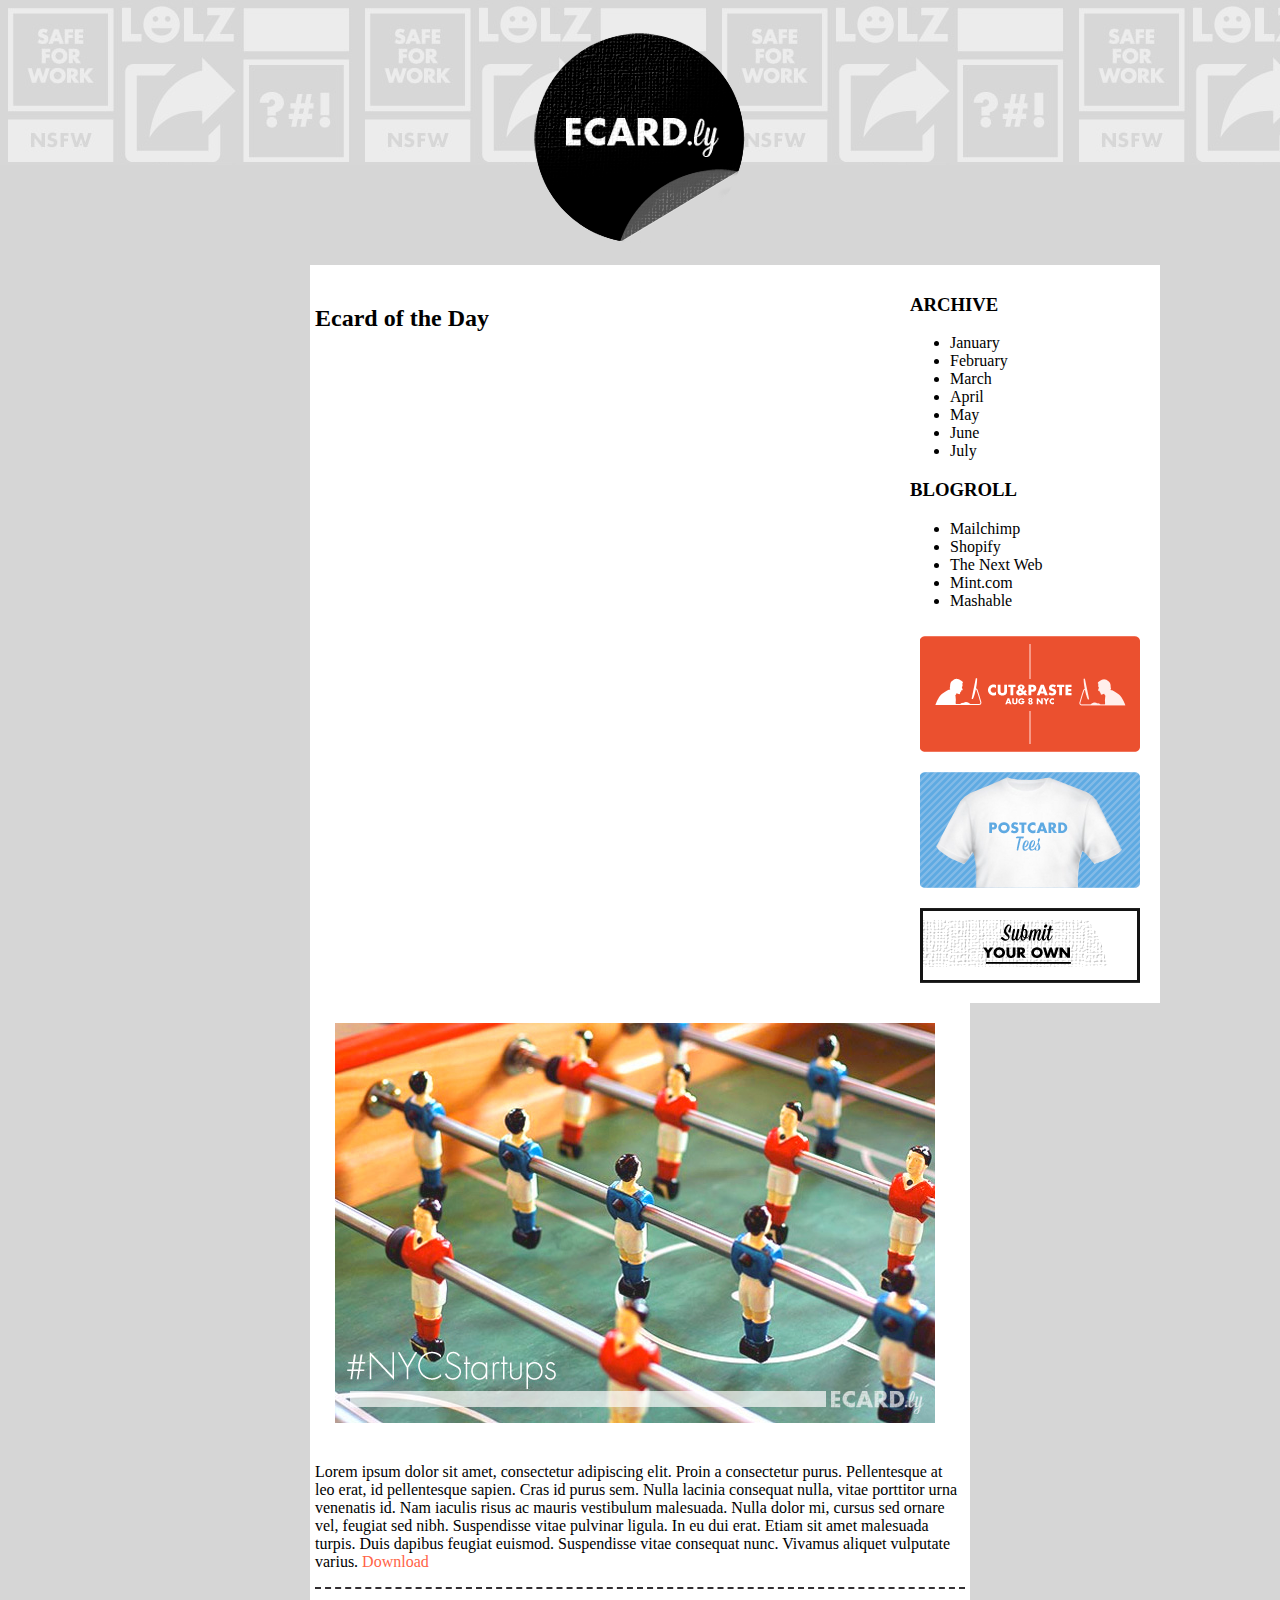
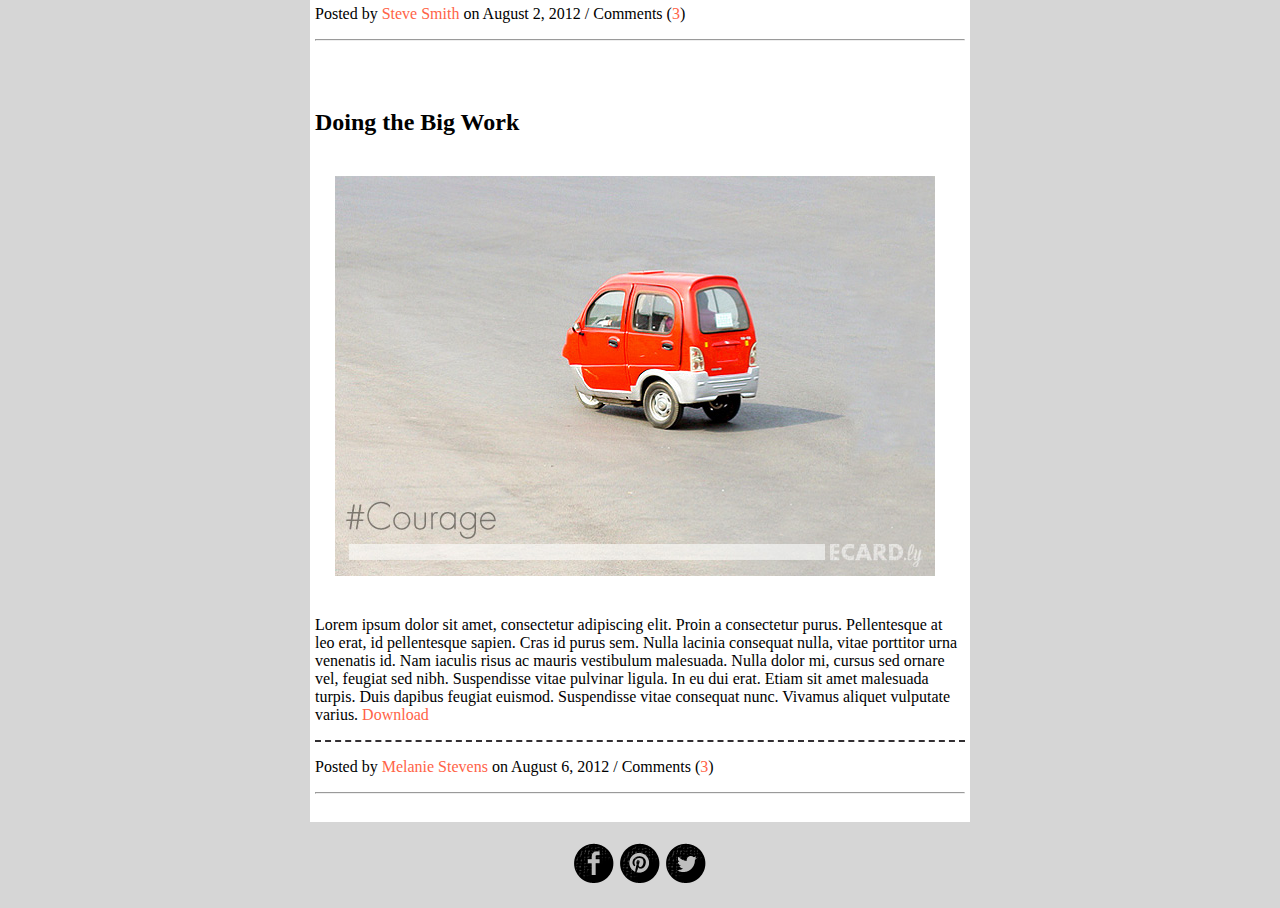
<file: w2_d1/index.html>
<!DOCTYPE html>
<html lang="en">
<head>
  <meta charset="UTF-8">
  <meta name="viewport" content="width=device-width, initial-scale=1.0">
  <meta http-equiv="X-UA-Compatible" content="ie=edge">
  <link rel="stylesheet" href="css/style.css">
  <title>Document</title>
</head>
<body>
<header>
  <div class="logo">
      <img class="logo" src="images/logo.png" alt="ecardly logo">
  </div>
</header>
<aside>
  <h3>ARCHIVE</h3>
    <ul>
      <li>January</li>
      <li>February</li>
      <li>March</li>
      <li>April</li>
      <li>May</li>
      <li>June</li>
      <li>July</li>
  </ul>
  <h3>BLOGROLL</h3>
  <ul>
    <li>Mailchimp</li>
    <li>Shopify</li>
    <li>The Next Web</li>
    <li>Mint.com</li>
    <li>Mashable</li>
  </ul>
  <img class="asideImg" src="images/ad-cut-and-paste.gif" alt="cut and paste event">
  <img class="asideImg" src="images/ad-postcard-tee.png" alt="postcard tees">
  <img class="asideImg" src="images/ad-submit-your-own.png" alt="submit your own">
</aside>

<article>
  <h2>Ecard of the Day</h2>
<img class="articleImg" src="images/ecard-nycstartups.jpg" alt="nyc start ups ecard">
  <p>Lorem ipsum dolor sit amet, consectetur adipiscing elit. Proin a consectetur purus. Pellentesque at leo erat, id pellentesque sapien. Cras id purus sem. Nulla lacinia consequat nulla, vitae porttitor urna venenatis id. Nam iaculis risus ac mauris vestibulum malesuada. Nulla dolor mi, cursus sed ornare vel, feugiat sed nibh. Suspendisse vitae pulvinar ligula. In eu dui erat. Etiam sit amet malesuada turpis. Duis dapibus feugiat euismod. Suspendisse vitae consequat nunc. Vivamus aliquet vulputate varius. <span class="highlight">Download</span></p>
  <hr class="dash" />
  <p>Posted by <span class="highlight">Steve Smith</span> on August 2, 2012 / Comments (<span class="highlight">3</span>)</p>
  <hr>
</article>

<article>
  <h2>Doing the Big Work</h2>
  <img class="articleImg" src="images/ecard-courage.jpg" alt="courage ecard">
  <p>Lorem ipsum dolor sit amet, consectetur adipiscing elit. Proin a consectetur purus. Pellentesque at leo erat, id pellentesque sapien. Cras id purus sem. Nulla lacinia consequat nulla, vitae porttitor urna venenatis id. Nam iaculis risus ac mauris vestibulum malesuada. Nulla dolor mi, cursus sed ornare vel, feugiat sed nibh. Suspendisse vitae pulvinar ligula. In eu dui erat. Etiam sit amet malesuada turpis. Duis dapibus feugiat euismod. Suspendisse vitae consequat nunc. Vivamus aliquet vulputate varius. <span class="highlight">Download</span></p>
  <hr class="dash" />
  <p>Posted by <span class="highlight">Melanie Stevens</span> on August 6, 2012 / Comments (<span class="highlight">3</span>)</p>
  <hr>
</article>


<footer>
  <img class="footerImg" src="images/social-icon-facebook.png" alt="facebook">
  <img class="footerImg" src="images/social-icon-pinterest.png" alt="pinterest">
  <img class="footerImg" src="images/social-icon-twitter.png" alt="twitter">
</footer>

</body>
</html>
</file>
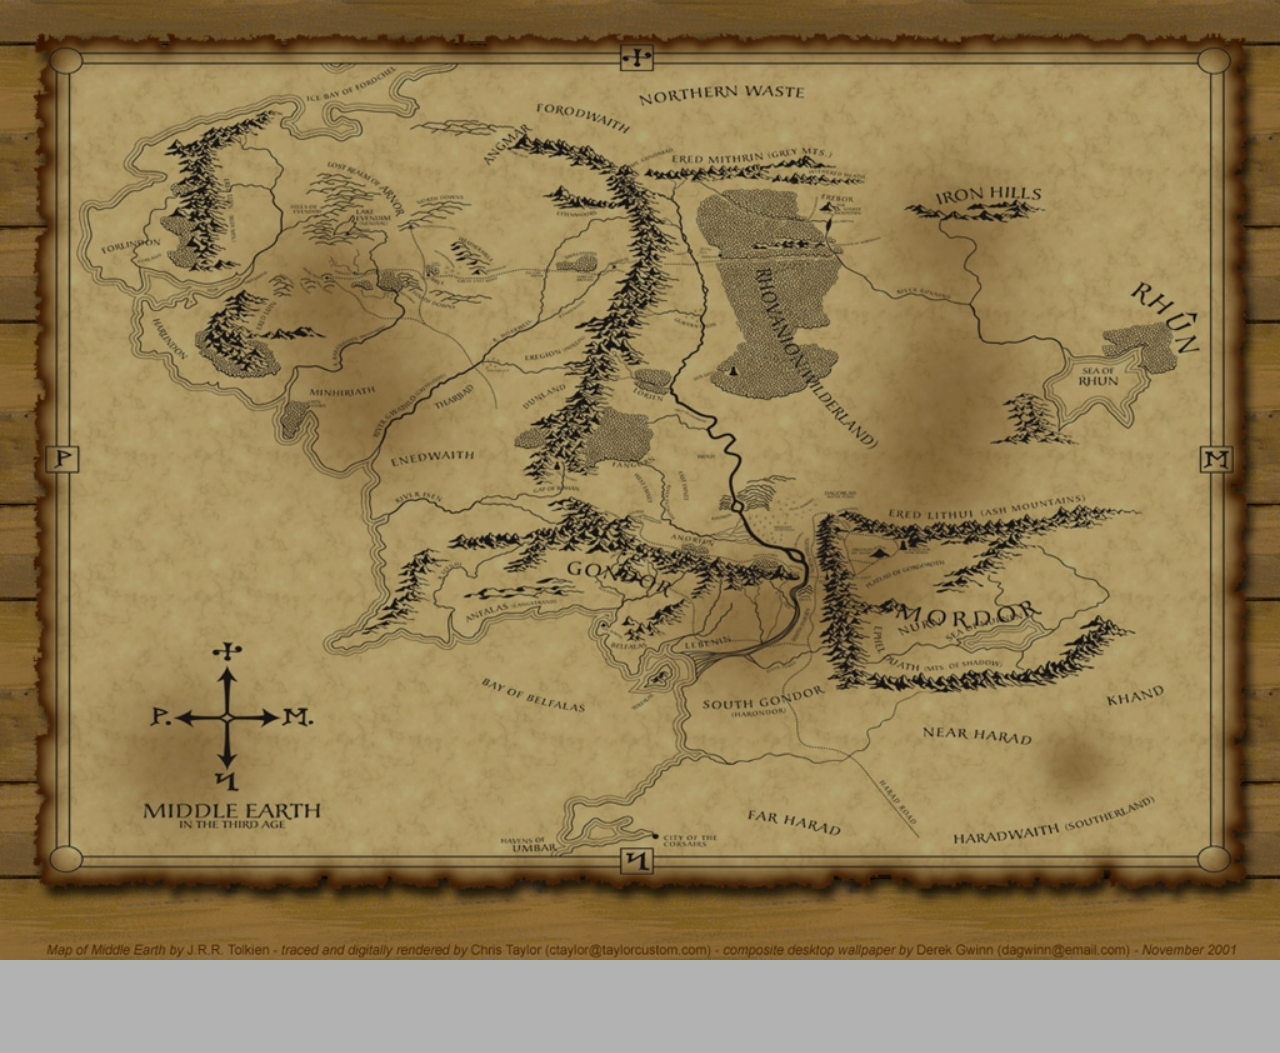
<file: Anthony_Melouney/w3_d1_jquery_lotr/index.html>
<!DOCTYPE html>
<html>
<head>
  <meta charset="utf-8">
  <title>The Fellowship of the Ring</title>
  <link rel="stylesheet" href="./stylesheets/style.css">
</head>
<body>
  <div class="overlay">
  </div>
  <audio id="nazgul-screech" src="./media/nazgul_screech.mp3"></audio>
  <audio id="hobbit-theme" src="./media/hobbit_theme.mp3"></audio>
  <script charset="utf-8">
    var nazgulScreech = function () {
      document.getElementById("nazgul-screech").play();
    };
    var playTheme = function () {
      document.getElementById("hobbit-theme").play();
    };
    playTheme();
  </script>
  <script src="./scripts/fellowship.js"></script>
</body>
</html>
</file>
<file: w2_d1/css/style.css>
/*Used display: inherit to center header and width: 100% for
footer but not totally sure reasoning of that (because aside
floated?)
*/
body {
  background-color: #D6D6D6;
  margin: auto;
}

header {
  background-image: url("../images/background.jpg");
  height: 165px;
  border-bottom: 100px solid #D6D6D6;
}

.logo {
  margin: auto;
  padding:15px;
  display:inherit;
}

.dash {
  border: 0 none;
  border-top: 2px dashed #322f32;
  background: none;
  height:0;
}

article {
  color: : #000000;
  background-color: white;
  width: 650px;
  margin: auto;
  padding: 20px 5px;
}

.highlight {
  text-shadow: bold;
  color: tomato;
}

.articleImg {
  margin:auto;
  padding: 20px;
}

aside {
  display: inline-block;
  float: right;
  margin-right: 120px;
  padding: 10px;
  background-color: white;
}

.asideImg {
  display:block;
  padding: 10px;
}

footer {
  text-align: center;
  margin: 20px;
}
</file>
<file: Anthony_Melouney/w3_d1_jquery_lotr/stylesheets/style.css>
html, body {
  height: 100%;
  width: 100%;
  margin: 0 0 0 0;
}


@font-face {
  font-family: Bilbo;
  src: url(../fonts/bilboregular.ttf);
}

@font-face {
  font-family: BilboBold;
  src: url(../fonts/bilbobold.ttf);
}

body {
  top: 0;
  left: 0;
  background-image:url(../images/middle-earth.jpg);
  background-size: cover;
  background-repeat: no-repeat;
  font-family: BilboBold, Copperplate, "Copperplate Gothic Light", fantasy;
  text-transform: lowercase;
  color: white;
  text-shadow: 2px 2px #000000;
}

.overlay {
  position: absolute;
  top: 0;
  left: 0;
  width: 100%;
  height: 117%;
  background-color: rgba(0,0,0,0.3); /*dim the background*/
}

section {
  font-weight: bold;
  position: absolute;
  height: 100%;
  width: 100%;
}

article {
  position: absolute;
  width: 28%;
  transition: all, 0.5s, ease;
}

article li {
  font-size: 1.6em;
}

/* The Shire */
article:nth-child(1) {
  top: 35%;
  left: 21%;
}

/* Rivendell */
article:nth-child(2) {
  left: 47%;
  top: 34%;
}

/* Mordor */
article:nth-child(3) {
  left: 71%;
  top: 81%;
  background: url(../images/eye_of_sauron.png) no-repeat;
  background-position: 0em -0.9em;
  background-size: 7em;
  height: 25%;
}

article:nth-child(3) h1:hover {
  transition-property: all;
  transition-duration: 1.5s;
  transition-timing-function: ease-out;
  color:black;
  text-shadow: 2px 2px 1px red;
}

h1 {
  font-size: 2.5em;
  margin: 0 0 0 0;
}

ul {
  margin: 0 0 0 0;
  text-shadow: 1px 1px #000000;
}

.magic-imbued-jewelry {
  border-radius: 50%;
  border: 0.14em solid gold;
  width: 0.4em;
  height: 0.4em;
  display: inline-block;
  margin: auto;
}

#mount-doom {
  height: 100px;
  width: 100px;
}

#gollum {
  background: url(../images/gollum.png) no-repeat;
  background-size: cover;
  height: inherit;
  width: inherit;
}







/*===========================================================*/
/* Responsive Layout Keeps Locales Correctly Oriented on Map */
/*===========================================================*/
@media (max-width: 1050px) {
  html, body {
    font-size: 0.75em;
  }

  /* The Shire */
  article:nth-child(1) {
    top: 30%;
    left: 25%;
  }

  /* Rivendell */
  article:nth-child(2) {
    left: 47%;
    top: 27%;
  }

  /* Mordor */
  article:nth-child(3) {
    left: 71%;
    top: 66%;
  }


@media (max-width: 850px) {

  /* The Shire */
  article:nth-child(1) {
    top: 165px;
    left: 210px;
  }

  /* Rivendell */
  article:nth-child(2) {
    left: 400px;
    top: 160px;
  }

  /* Mordor */
  article:nth-child(3) {
    left: 600px;
    top: 385px;
  }

}
</file>
